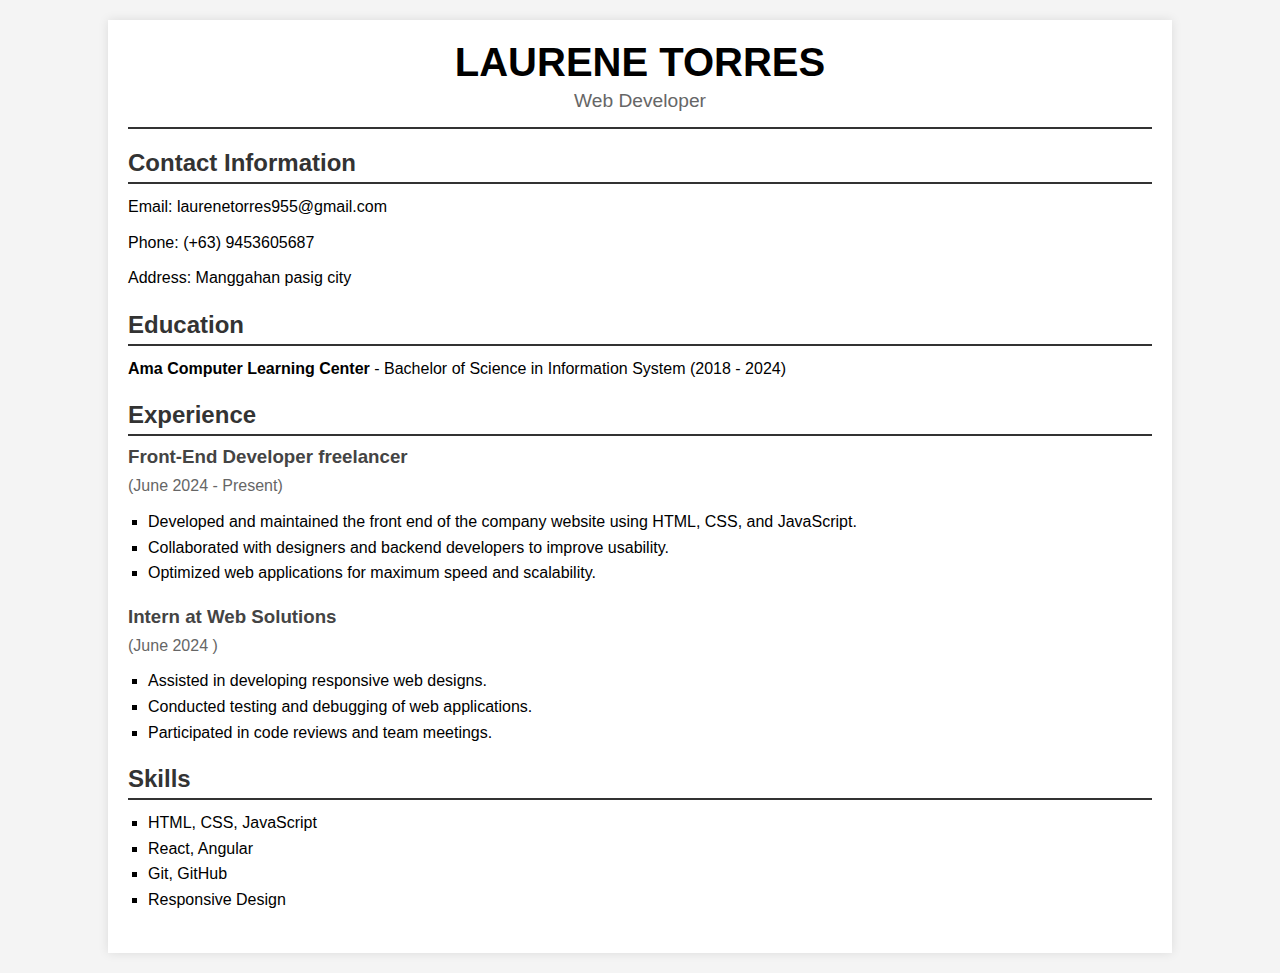
<file: hireme.html>
<!DOCTYPE html>
<html lang="en">
<head>
    <meta charset="UTF-8">
    <meta name="viewport" content="width=device-width, initial-scale=1.0">
    <title>Resume</title>
    <link rel="stylesheet" href="style2.css">
</head>
<body>
    <div class="container">
        <header>
            <h1>LAURENE TORRES</h1>
            <p>Web Developer</p>
        </header>
        <section class="contact">
            <h2>Contact Information</h2>
            <p>Email: laurenetorres955@gmail.com</p>
            <p>Phone: (+63) 9453605687</p>
            <p>Address: Manggahan pasig city</p>
        </section>
        <section class="education">
            <h2>Education</h2>
            <p><strong>Ama Computer Learning Center</strong> - Bachelor of Science in Information System (2018 - 2024)</p>
        </section>
        <section class="experience">
            <h2>Experience</h2>
            <div class="job">
                <h3>Front-End Developer freelancer</h3>
                <p>(June 2024 - Present)</p>
                <ul>
                    <li>Developed and maintained the front end of the company website using HTML, CSS, and JavaScript.</li>
                    <li>Collaborated with designers and backend developers to improve usability.</li>
                    <li>Optimized web applications for maximum speed and scalability.</li>
                </ul>
            </div>
            <div class="job">
                <h3>Intern at Web Solutions</h3>
                <p>(June 2024 )</p>
                <ul>
                    <li>Assisted in developing responsive web designs.</li>
                    <li>Conducted testing and debugging of web applications.</li>
                    <li>Participated in code reviews and team meetings.</li>
                </ul>
            </div>
        </section>
        <section class="skills">
            <h2>Skills</h2>
            <ul>
                <li>HTML, CSS, JavaScript</li>
                <li>React, Angular</li>
                <li>Git, GitHub</li>
                <li>Responsive Design</li>
            </ul>
        </section>
    </div>
</body>
</html>
</file>
<file: style2.css>
body {
    font-family: Arial, sans-serif;
    margin: 0;
    padding: 0;
    background-color: #f4f4f4;
}

.container {
    width: 80%;
    margin: 20px auto;
    background-color: #fff;
    padding: 20px;
    box-shadow: 0 0 10px rgba(0, 0, 0, 0.1);
}

header {
    text-align: center;
    border-bottom: 2px solid #333;
    padding-bottom: 10px;
}

header h1 {
    margin: 0;
    font-size: 2.5em;
}

header p {
    margin: 5px 0;
    font-size: 1.2em;
    color: #666;
}

section {
    margin: 20px 0;
}

section h2 {
    margin-bottom: 10px;
    color: #333;
    border-bottom: 2px solid #333;
    padding-bottom: 5px;
}

section p, section ul {
    margin: 10px 0;
    line-height: 1.6;
}

.job {
    margin-bottom: 20px;
}

.job h3 {
    margin: 0;
    color: #444;
}

.job p {
    margin: 5px 0;
    color: #666;
}

ul {
    list-style-type: square;
    padding-left: 20px;
}
</file>
